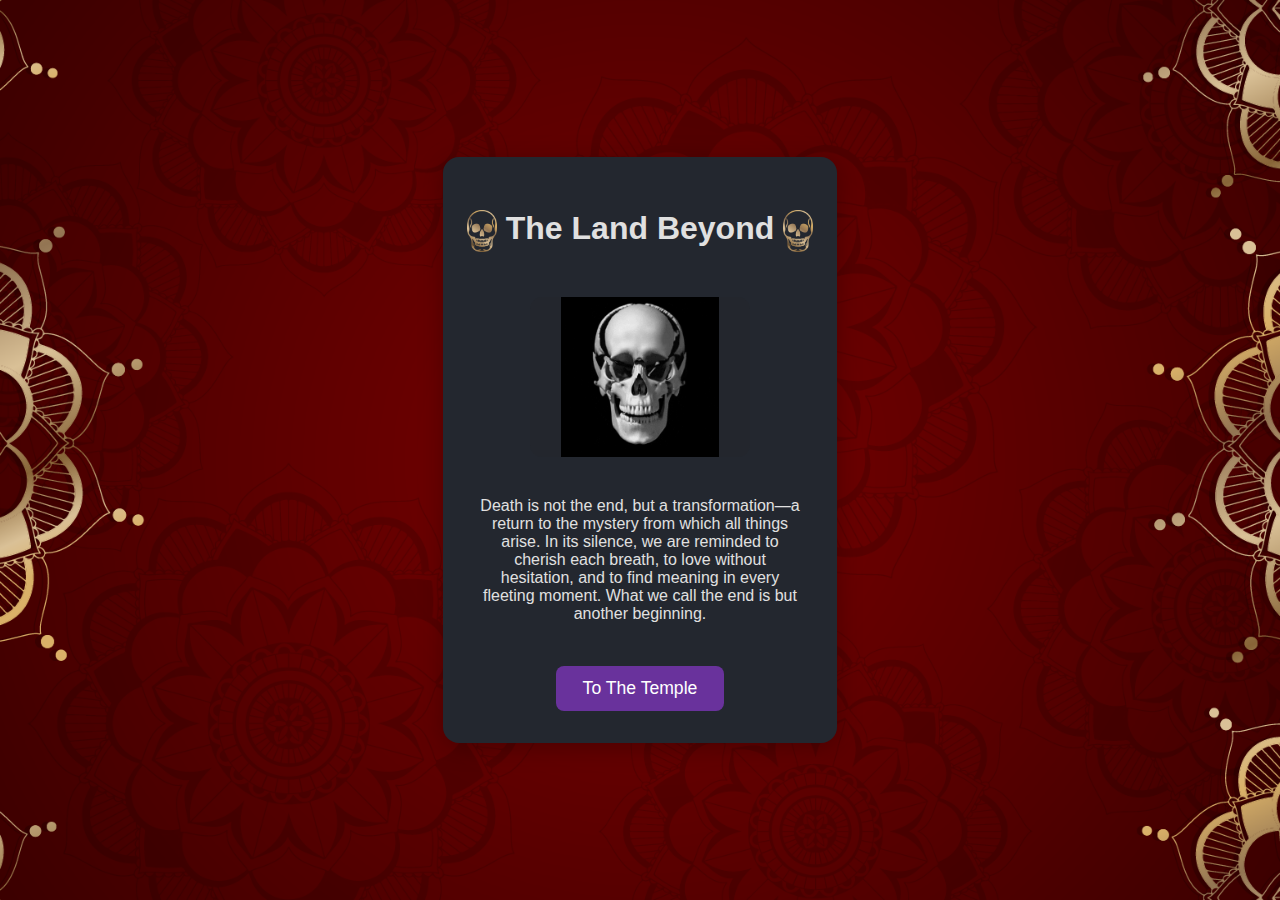
<file: death.html>
<!DOCTYPE html>
<html lang="en">

<head>
    <meta charset="UTF-8">
    <meta name="viewport" content="width=device-width, initial-scale=1.0">
    <title>Death</title>
    <link rel="icon" type="image/x-icon" href="assets/favicon.ico">
    <link rel="stylesheet" href="assets/styles.css">
</head>

<body class="night">
    <!-- Main Content -->
    <main class="center-container">
        <section class="game-section">
            <h1 style="text-align:center;"><img src="assets/skull.png" alt="Skull Icon" style="height:1.3em;vertical-align:middle;"> The Land Beyond <img src="assets/skull.png" alt="Skull Icon" style="height:1.3em;vertical-align:middle;"></h1>
            <div style="display:flex;flex-direction:column;align-items:center;gap:1.5em;margin-top:1.5em;">
                <div
                    style="width:220px;height:160px;display:flex;align-items:center;justify-content:center;background:#2222;border-radius:12px;overflow:hidden;">
                    <img src="./assets/goto_v1ff5kC876g.gif" alt="Death GIF" id="deathGif"
                        style="max-width:100%;max-height:100%;display:block;">
                </div>
                <div style="text-align:center;max-width:320px;">
                    <p id="deathText">Death is not the end, but a transformation—a return to the mystery from which all things arise. In its silence, we are reminded to cherish each breath, to love without hesitation, and to find meaning in every fleeting moment. What we call the end is but another beginning.</p>
                    <button id="templeBtn" style="margin-top:1.5em;font-size:1.1em;padding:0.7em 1.5em;border:none;border-radius:8px;background:#69329c;color:#fff;cursor:pointer;transition:background 0.2s;">To The Temple</button>
                </div>
            </div>
        </section>
    </main>
    <audio id="boom-audio" src="assets/boom.wav" preload="auto"></audio>
    <script> 
        document.body.classList.add('night');
        localStorage.setItem('nightmode', '1');
        function spawnExplosionParticles(count = 24) {
            for (let i = 0; i < count; i++) {
                const particle = document.createElement('div');
                const size = Math.random() * 18 + 8;
                const colors = ['#ffecb3', '#ff9800', '#f44336', '#fff', '#ffd600', '#ff5722'];
                particle.style.position = 'fixed';
                particle.style.left = Math.random() * 100 + 'vw';
                particle.style.top = Math.random() * 100 + 'vh';
                particle.style.width = size + 'px';
                particle.style.height = size + 'px';
                particle.style.background = colors[Math.floor(Math.random()*colors.length)];
                particle.style.borderRadius = '50%';
                particle.style.opacity = 0.85;
                particle.style.zIndex = 3000;
                particle.style.pointerEvents = 'none';
                particle.style.boxShadow = '0 0 16px 4px #fff8';
                particle.style.transition = 'transform 1.2s cubic-bezier(.17,.67,.83,.67), opacity 1.2s';
                document.body.appendChild(particle);
                setTimeout(() => {
                    particle.style.transform = `scale(${Math.random()*2+1.5}) translateY(${Math.random()*200-100}px)`;
                    particle.style.opacity = 0;
                }, 10);
                setTimeout(() => {
                    particle.remove();
                }, 1300);
            }
        }
        document.getElementById('templeBtn').addEventListener('click', function() {
            // Change text
            const text = document.getElementById('deathText');
            text.textContent = 'YOU WERE DECEIVED';
            // Spin text
            text.style.display = 'inline-block';
            text.style.animation = 'spinText 1.2s cubic-bezier(.17,.67,.83,.67) 1';
            // Play sound
            const audio = document.getElementById('boom-audio');
            audio.pause();
            audio.currentTime = 0;
            audio.muted = false;
            audio.volume = 0.2;
            audio.play().catch(() => {});
            // Spawn explosion particles for 2 seconds
            let particleInterval = setInterval(() => spawnExplosionParticles(8), 120);
            setTimeout(() => clearInterval(particleInterval), 2000);
            // Redirect after audio ends
            audio.onended = () => {
                window.location.href = 'index.html';
            };
        });     
        const style = document.createElement('style');
        style.textContent = `@keyframes spinText { 0%{transform:rotate(0deg);} 80%{transform:rotate(720deg) scale(1.2);} 100%{transform:rotate(720deg) scale(1);} }`;
        document.head.appendChild(style);
    </script>
</body>


</html>
</file>
<file: assets/styles.css>
/* Enlightenment Modal Styles */
.modal {
    display: none;
    position: fixed;
    z-index: 2000;
    left: 0;
    top: 0;
    width: 100vw;
    height: 100vh;
    overflow: auto;
    background: rgba(0, 0, 0, 0.45);
}

.modal-content {
    background: #fff;
    margin: 8vh auto;
    padding: 2em 1.5em 1.5em 1.5em;
    border-radius: 18px;
    max-width: 95vw;
    width: 350px;
    box-shadow: 0 8px 32px rgba(0, 0, 0, 0.18);
    position: relative;
    animation: modalFadeIn 0.4s;
    box-sizing: border-box;
}

@media (max-width: 500px) {
    .modal-content {
        width: 95vw;
        min-width: 0;
        padding: 1.2em 0.5em 1em 0.5em;
        font-size: 1em;
    }

    .modal-body img {
        height: 2em !important;
        max-width: 60vw;
    }

    .modal-body h2,
    .modal-body p {
        font-size: 1em;
    }
}

body.night .modal-content {
    background: #23272f;
    color: #fffde7;
}

.close {
    color: #888;
    position: absolute;
    top: 12px;
    right: 18px;
    font-size: 2em;
    font-weight: bold;
    cursor: pointer;
    transition: color 0.2s;
}

.close:hover {
    color: #644b1c;
}

@keyframes modalFadeIn {
    from {
        opacity: 0;
        transform: translateY(40px);
    }

    to {
        opacity: 1;
        transform: translateY(0);
    }
}

body {
    margin: 0;
    padding: 0;
    font-family: 'Segoe UI', Arial, sans-serif;
    background: #f5f5f5 url('assets/background.png') center center/cover no-repeat fixed;
    color: #222;
}

body.night {
    background: #181c22 url('assets/background.png') center center/cover no-repeat fixed;
    color: #e0e0e0;
    /* Optionally add a dark overlay for night mode */
}

body.night {
    background: #181c22;
    color: #e0e0e0;
}

.night .game-section {
    background: #23272f;
    box-shadow: 0 4px 24px rgba(0, 0, 0, 0.25);
}

.night canvas#gameCanvas {
    background: #22262c;
    box-shadow: 0 2px 8px rgba(0, 0, 0, 0.18);
}

.night button {
    background: #69329c;
    color: #fff;
}

.night button:hover {
    background: #733ea5;
}

.night footer a {
    color: #90caf9;
}

.center-container {
    min-height: 100vh;
    display: flex;
    flex-direction: column;
    justify-content: center;
    align-items: center;
    background: url('./background.png') center center/cover no-repeat;
    background-attachment: fixed;
}

/* Night mode slider styles */
.nightmode-toggle {
    display: flex;
    align-items: center;
    gap: 0.3em;
}

.global-nightmode {
    position: fixed;
    top: 16px;
    left: 16px;
    z-index: 1000;
    background: #fff;
    border-radius: 18px;
    padding: 4px 10px 4px 6px;
    box-shadow: 0 4px 24px rgba(0, 0, 0, 0.08);
}

body.night .global-nightmode {
    background: #23272f;
}

.nightmode-label {
    font-size: 1.3em;
    user-select: none;
    margin-left: 2px;
    line-height: 1;
    display: inline-block;
    transition: color 0.3s, filter 0.3s;
}

.nightmode-label.sun {
    color: #ffb300;
    filter: drop-shadow(0 0 2px #fffde7);
}

.nightmode-label.moon {
    color: #90caf9;
    filter: drop-shadow(0 0 2px #23272f);
}

.switch {
    position: relative;
    display: inline-block;
    width: 44px;
    height: 24px;
}

.switch input {
    opacity: 0;
    width: 0;
    height: 0;
}

.slider {
    position: absolute;
    cursor: pointer;
    top: 0;
    left: 0;
    right: 0;
    bottom: 0;
    background-color: #ccc;
    transition: .4s;
    border-radius: 24px;
}

.slider:before {
    position: absolute;
    content: "";
    height: 18px;
    width: 18px;
    left: 3px;
    bottom: 3px;
    background-color: white;
    transition: .4s;
    border-radius: 50%;
}

.switch input:checked+.slider {
    background-color: #69329c;
}

.switch input:checked+.slider:before {
    transform: translateX(20px);
}

.slider.round {
    border-radius: 24px;
}

.slider.round:before {
    border-radius: 50%;
}

.game-section {
    background: #fff;
    border-radius: 16px;
    box-shadow: 0 4px 24px rgba(0, 0, 0, 0.08);
    padding: 2rem 1.5rem;
    display: flex;
    flex-direction: column;
    align-items: center;
    max-width: 95vw;
}

canvas#gameCanvas {
    display: block;
    margin: 1.5rem auto;
    background: #e0e0e0;
    border-radius: 12px;
    box-shadow: 0 2px 8px rgba(0, 0, 0, 0.07);
    width: 90vw;
    max-width: 350px;
    height: auto;
}

#gameControls {
    margin-top: 1rem;
}

button {
    font-size: 1.1rem;
    padding: 0.7em 1.5em;
    border: none;
    border-radius: 8px;
    background: #3bbb3f;
    color: #fff;
    cursor: pointer;
    transition: background 0.2s;
}

button:hover {
    background: #388e3c;
}

footer {
    margin-top: 2rem;
    text-align: center;
}

footer a {
    color: #644b1c;
    text-decoration: none;
    font-weight: 500;
}

footer a:hover {
    text-decoration: underline;
}

@media (max-width: 600px) {
    .game-section {
        padding: 1rem 0.5rem;
    }

    h1 {
        font-size: 1.5rem;
    }

    button {
        font-size: 1rem;
        padding: 0.6em 1.2em;
    }

    .modal-content {
        background: #fff;
        margin: 8vh auto;
        padding: 2em 1.5em 1.5em 1.5em;
        border-radius: 18px;
        max-width: 95vw;
        width: 350px;
        box-shadow: 0 8px 32px rgba(0, 0, 0, 0.18);
        position: relative;
        animation: modalFadeIn 0.4s;
        box-sizing: border-box;
    }
}
</file>
